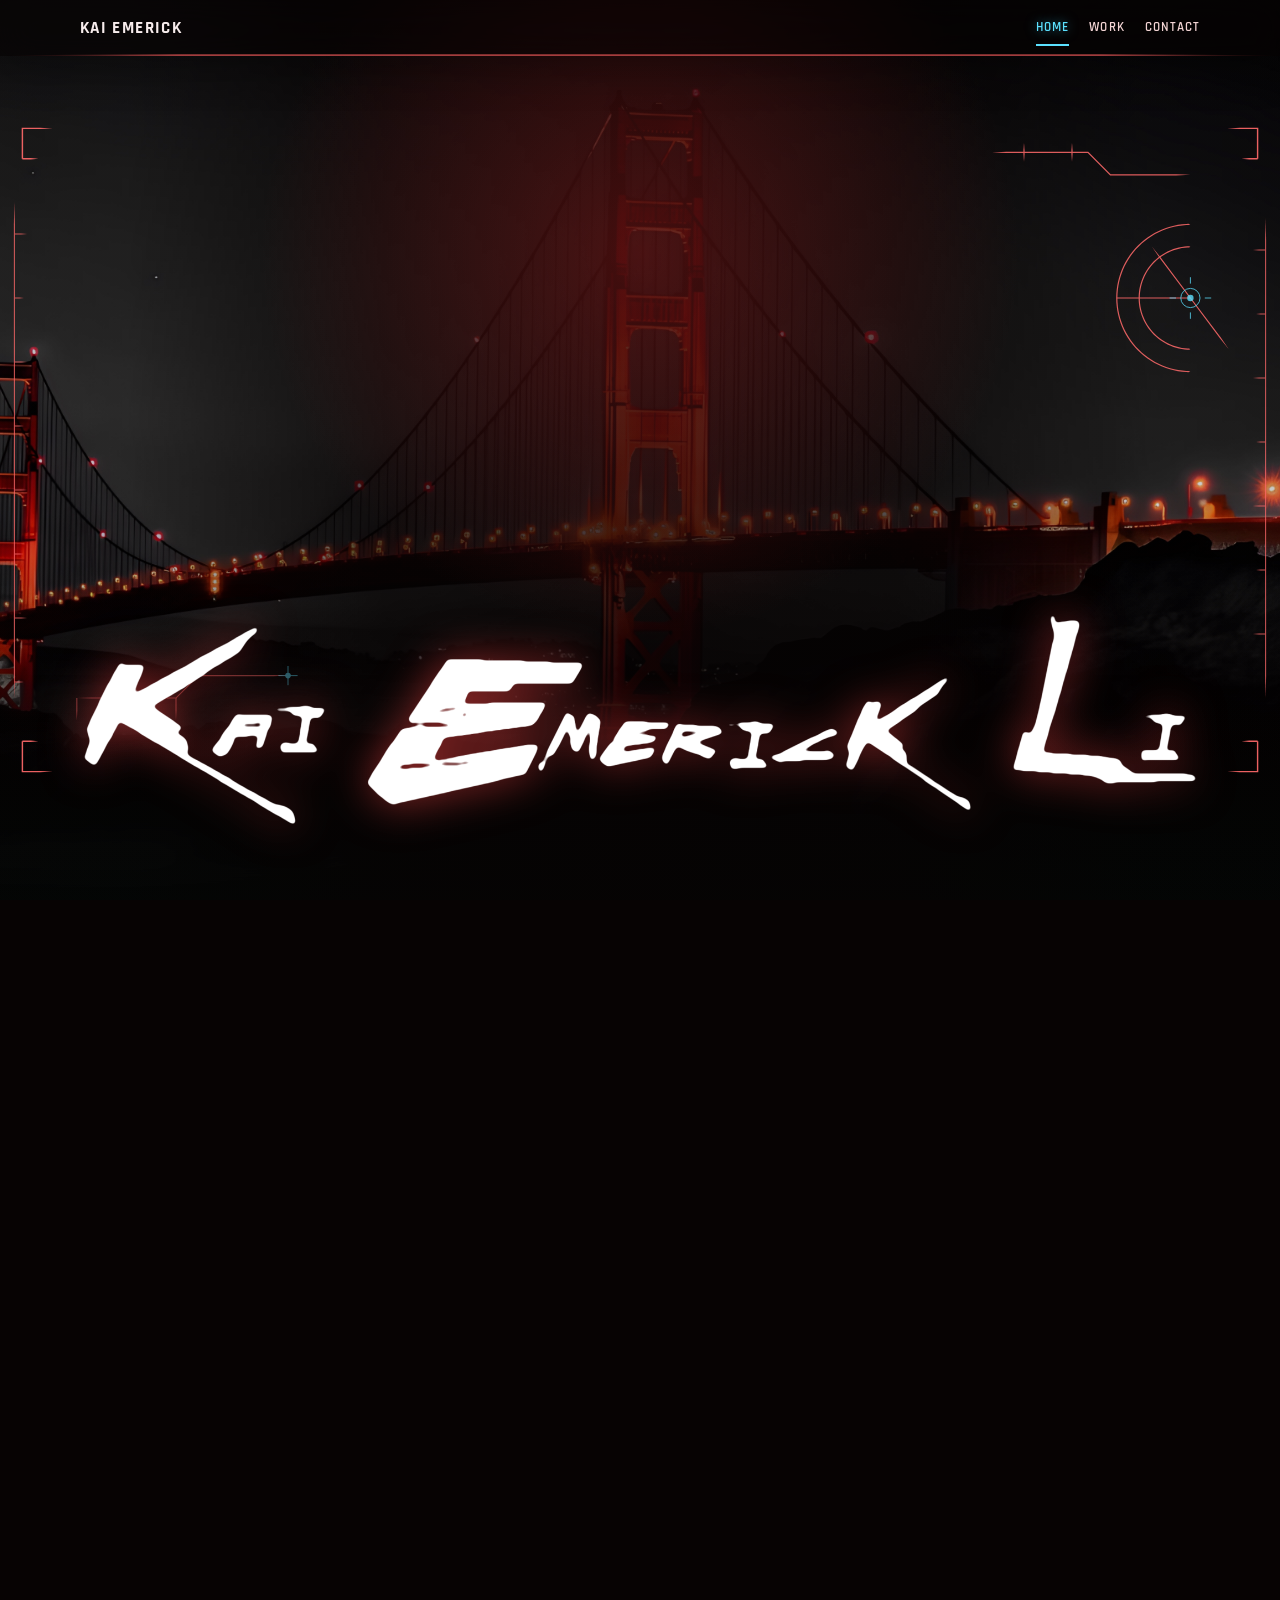
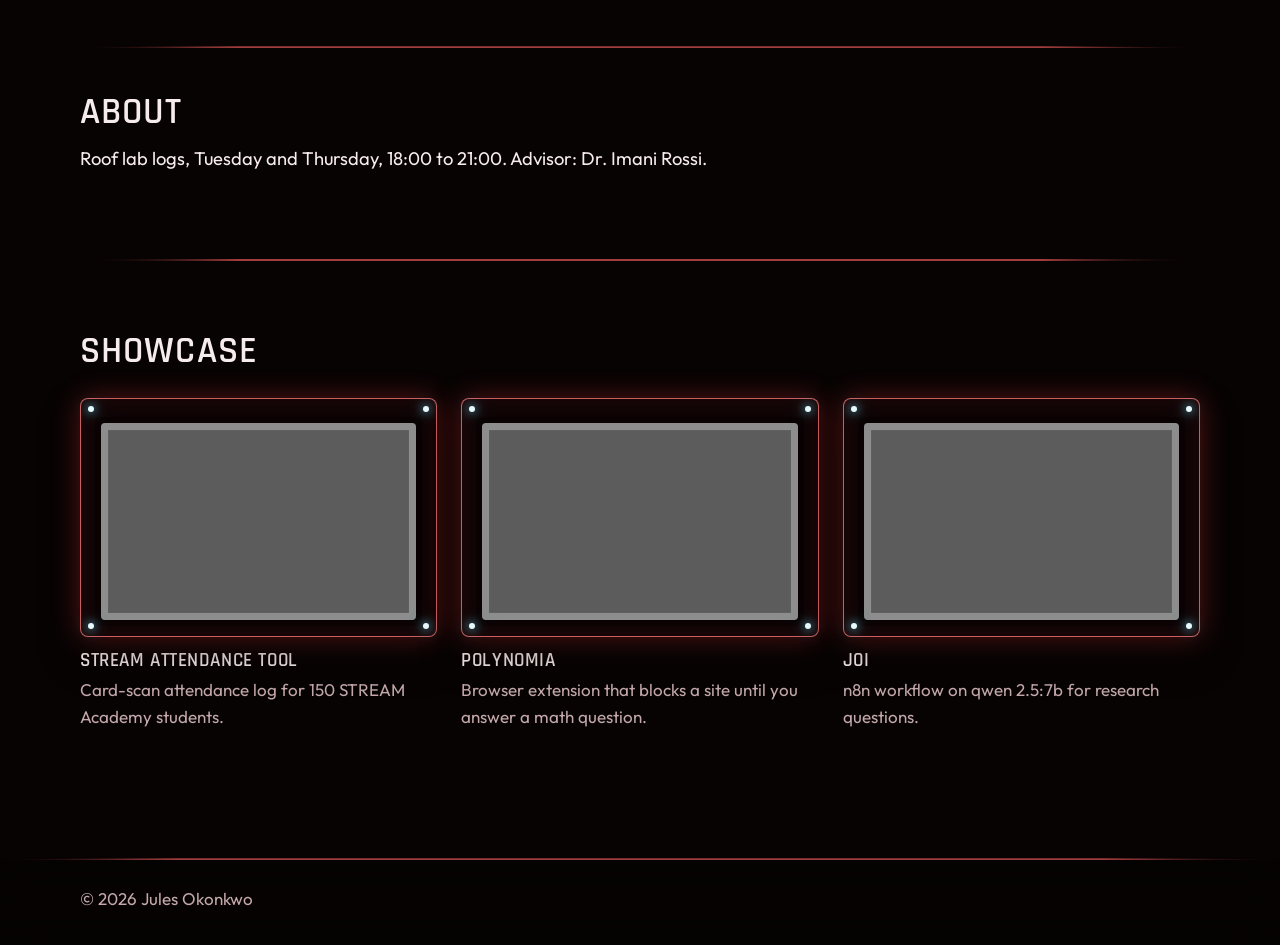
<file: index.html>
<!DOCTYPE html>
<html lang="en">
<head>
  <meta charset="utf-8">
  <meta name="viewport" content="width=device-width, initial-scale=1">
  <title>Jules Okonkwo, survey systems student</title>
  <meta name="description" content="Jules Okonkwo is a third-year aerospace computing student at North Meridian Institute.">
  <meta name="theme-color" content="#070303">
  <link rel="icon" href="assets/favicon.svg" type="image/svg+xml">
  <link rel="preconnect" href="https://fonts.googleapis.com">
  <link rel="preconnect" href="https://fonts.gstatic.com" crossorigin>
  <link href="https://fonts.googleapis.com/css2?family=Outfit:wght@400;500;600&family=Rajdhani:wght@500;600;700&display=swap" rel="stylesheet">
  <link rel="stylesheet" href="assets/css/site.css?v=45">
</head>
<body>
  <div class="atmosphere" aria-hidden="true"></div>
  <div class="haze" aria-hidden="true"></div>
  <div class="wireframe" aria-hidden="true">
    <img src="assets/img/wire.svg?v=4" alt="">
  </div>
  <a class="skip" href="#content">Skip to content</a>
  <header class="mast">
    <div class="wrap mast-inner">
      <a class="brand" href="index.html">Kai Emerick</a>
      <nav aria-label="Site">
        <a href="index.html" aria-current="page">Home</a>
        <a href="work.html">Work</a>
        <a href="contact.html">Contact</a>
      </nav>
    </div>
  </header>
  <main id="content">
    <section class="opener" aria-hidden="true"></section>
    <div class="wrap page">
    <div class="split hero">
      <div>
        <div class="title-slot">
          <span class="title-ghost" aria-hidden="true"><img class="title-mark" src="assets/img/wordmark.png?v=2" alt="" width="4047" height="783"></span>
          <h1 class="title-live is-flight"><button type="button" class="title-play" aria-label="Kai Emerick Li. Continue."><img class="title-mark" src="assets/img/wordmark.png?v=2" alt="" width="4047" height="783"></button></h1>
        </div>
        <div class="hero-rest">
          <hr class="rule">
          <div class="prose">
            <p class="lead">As an aspiring engineer, I’m an ambitious and seasoned student with a variety of leadership experiences in both STEM and humanities on top of years of experimentation/team participation in engineering projects. I’ve worked on traditional robotics with Arduinos and SBCs, as well as Linux systems, home servers, agent workflows, swe, hosting local models, deploying harnesses.</p>
            <p>Currently, I'm a high school senior at San Leandro High School.</p>
            <p>Spring 2027. Looking for a summer internship.</p>
          </div>
        </div>
      </div>
      <figure class="plate plate-portrait hero-frame">
        <span class="screw" aria-hidden="true"></span>
        <span class="screw" aria-hidden="true"></span>
        <span class="screw" aria-hidden="true"></span>
        <span class="screw" aria-hidden="true"></span>
        <div class="well">
          <img src="assets/frames/portrait.svg?v=3" alt="Empty photo frame" width="600" height="800">
        </div>
      </figure>
    </div>
    <section class="band" id="about">
      <h2>About</h2>
      <p class="lead">Roof lab logs, Tuesday and Thursday, 18:00 to 21:00. Advisor: Dr. Imani Rossi.</p>
      <p2>​</p2> <!-- This blank is intentional -->
    </section>
    <section class="band">
      <p2>​</p2> <!-- This blank is intentional -->
      <h2>Showcase</h2>
      <div class="sheet">
        <a class="card" href="work.html#drift">
          <figure class="plate plate-still">
            <span class="screw" aria-hidden="true"></span>
            <span class="screw" aria-hidden="true"></span>
            <span class="screw" aria-hidden="true"></span>
            <span class="screw" aria-hidden="true"></span>
            <div class="well">
              <img src="assets/frames/drift.svg?v=3" alt="Empty photo frame" width="800" height="500">
            </div>
          </figure>
          <h3>STREAM Attendance Tool</h3>
          <p>Card-scan attendance log for 150 STREAM Academy students.</p>
        </a>
        <a class="card" href="work.html#hull">
          <figure class="plate plate-still">
            <span class="screw" aria-hidden="true"></span>
            <span class="screw" aria-hidden="true"></span>
            <span class="screw" aria-hidden="true"></span>
            <span class="screw" aria-hidden="true"></span>
            <div class="well">
              <img src="assets/frames/hull.svg?v=3" alt="Empty photo frame" width="800" height="500">
            </div>
          </figure>
          <h3>Polynomia</h3>
          <p>Browser extension that blocks a site until you answer a math question.</p>
        </a>
        <a class="card" href="work.html#band">
          <figure class="plate plate-still">
            <span class="screw" aria-hidden="true"></span>
            <span class="screw" aria-hidden="true"></span>
            <span class="screw" aria-hidden="true"></span>
            <span class="screw" aria-hidden="true"></span>
            <div class="well">
              <img src="assets/frames/band.svg?v=3" alt="Empty photo frame" width="800" height="500">
            </div>
          </figure>
          <h3>JOI</h3>
          <p>n8n workflow on qwen 2.5:7b for research questions.</p>
        </a>
      </div>
    </section>
    </div>
  </main>
  <footer class="colophon">
    <div class="wrap">
      <p>© 2026 Jules Okonkwo</p>
    </div>
  </footer>
  <script src="assets/js/site.js?v=18"></script>
</body>
</html>
</file>
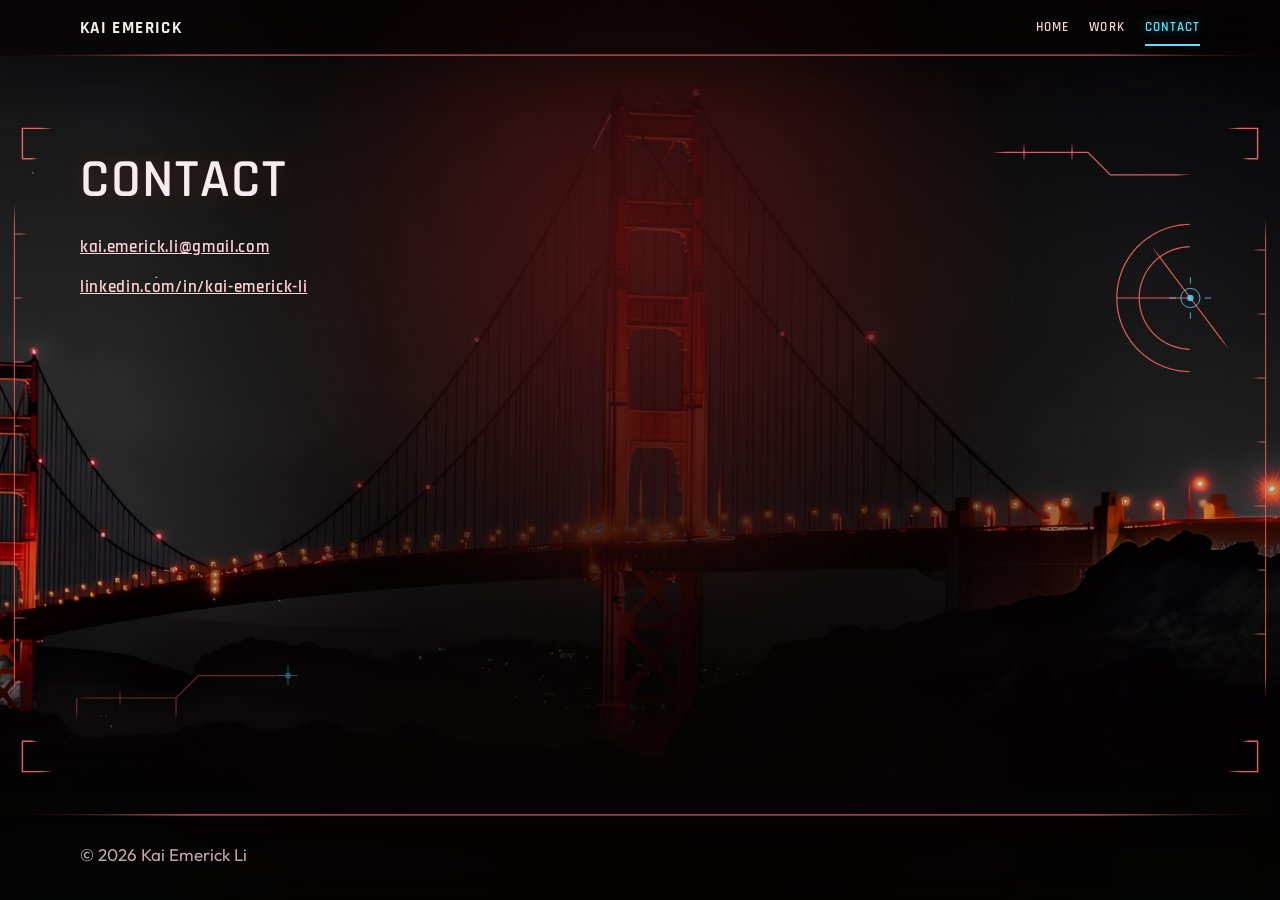
<file: contact.html>
<!DOCTYPE html>
<html lang="en">
<head>
  <meta charset="utf-8">
  <meta name="viewport" content="width=device-width, initial-scale=1">
  <title>Contact, Kai Emerick Li</title>
  <meta name="description" content="Email Kai Emerick Li at kai.emerick.li@gmail.com, or message him on LinkedIn.">
  <meta name="theme-color" content="#070303">
  <link rel="icon" href="assets/favicon.svg" type="image/svg+xml">
  <link rel="preconnect" href="https://fonts.googleapis.com">
  <link rel="preconnect" href="https://fonts.gstatic.com" crossorigin>
  <link href="https://fonts.googleapis.com/css2?family=Outfit:wght@400;500;600&family=Rajdhani:wght@500;600;700&display=swap" rel="stylesheet">
  <link rel="stylesheet" href="assets/css/site.css?v=45">
</head>
<body>
  <div class="atmosphere" aria-hidden="true"></div>
  <div class="wireframe" aria-hidden="true">
    <img src="assets/img/wire.svg?v=4" alt="">
  </div>
  <a class="skip" href="#content">Skip to content</a>
  <header class="mast">
    <div class="wrap mast-inner">
      <a class="brand" href="index.html">Kai Emerick</a>
      <nav aria-label="Site">
        <a href="index.html">Home</a>
        <a href="work.html">Work</a>
        <a href="contact.html" aria-current="page">Contact</a>
      </nav>
    </div>
  </header>
  <main id="content" class="wrap page">
    <h1>Contact</h1>
    <ul class="reach">
      <li><a href="mailto:kai.emerick.li@gmail.com">kai.emerick.li@gmail.com</a></li>
      <li><a href="https://www.linkedin.com/in/kai-emerick-li/">linkedin.com/in/kai-emerick-li</a></li>
    </ul>
  </main>
  <footer class="colophon">
    <div class="wrap">
      <p>© 2026 Kai Emerick Li</p>
    </div>
  </footer>
  <script src="assets/js/site.js?v=18"></script>
</body>
</html>
</file>
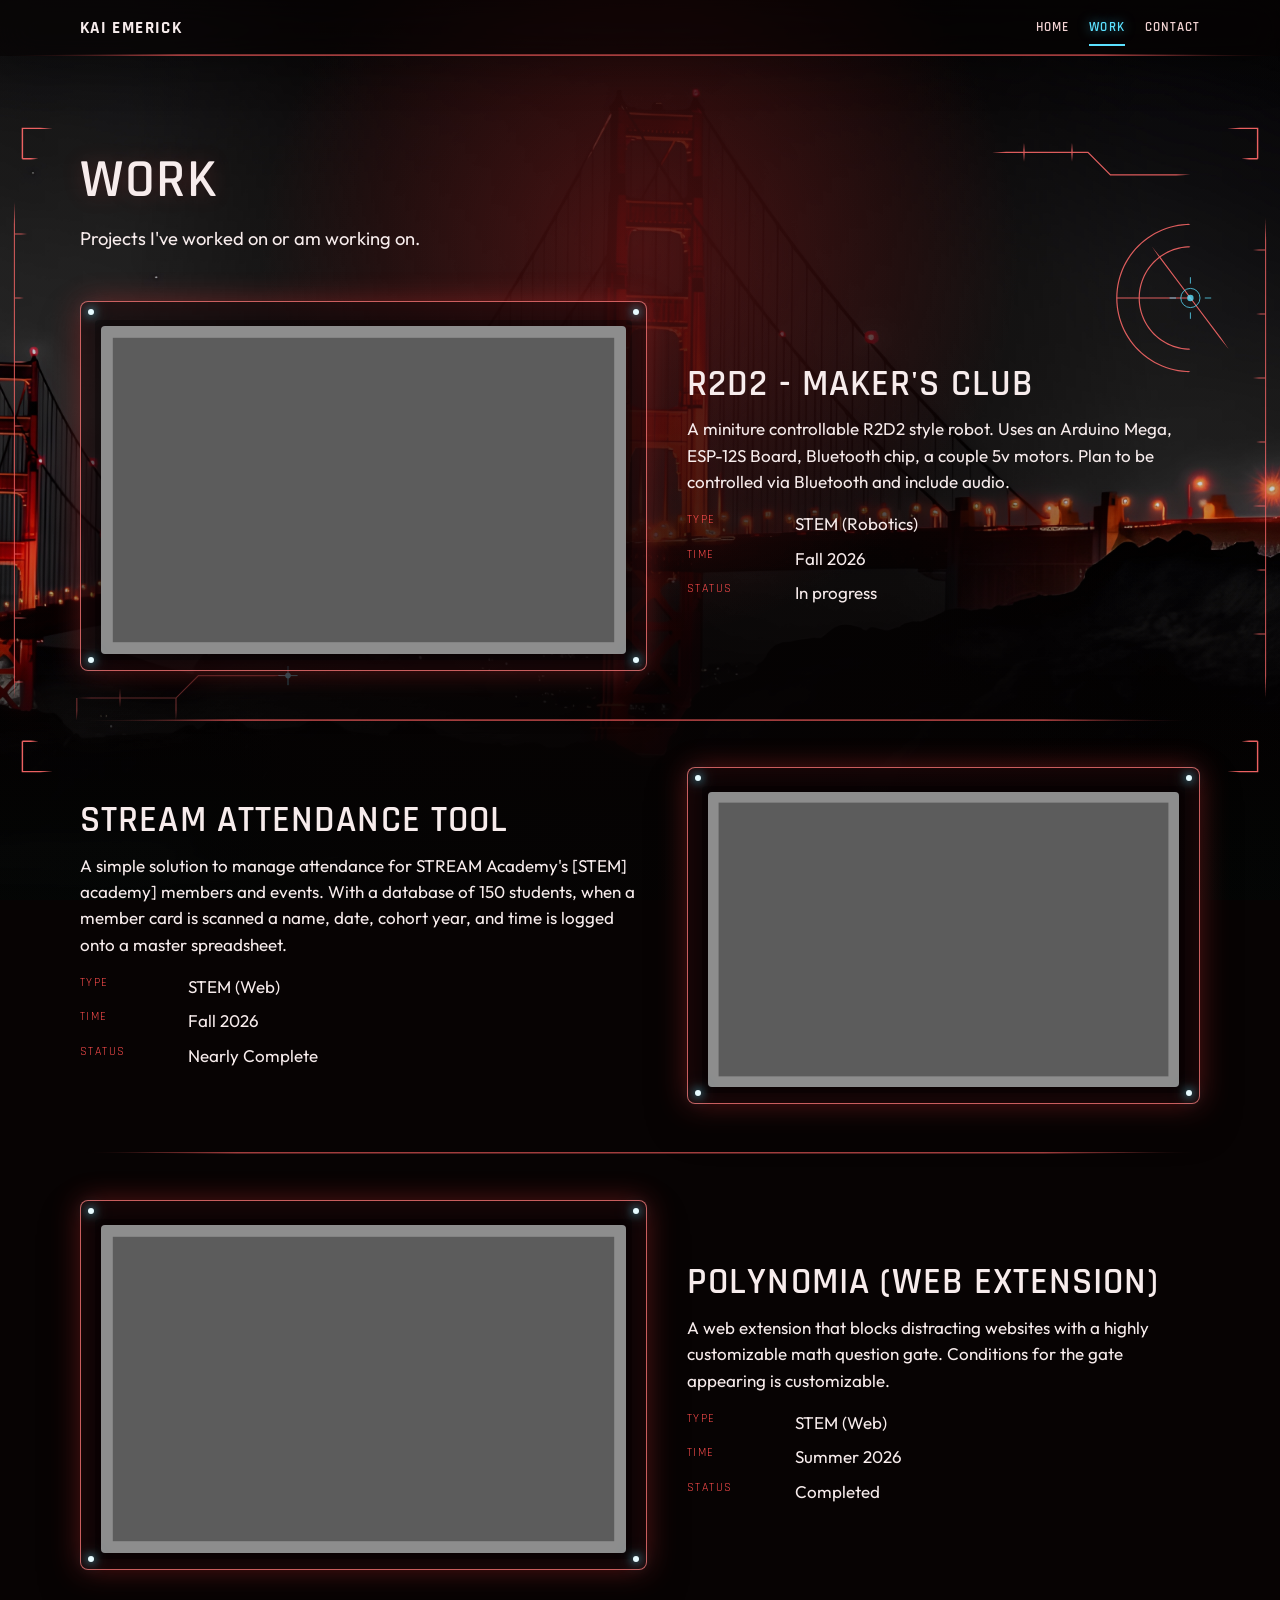
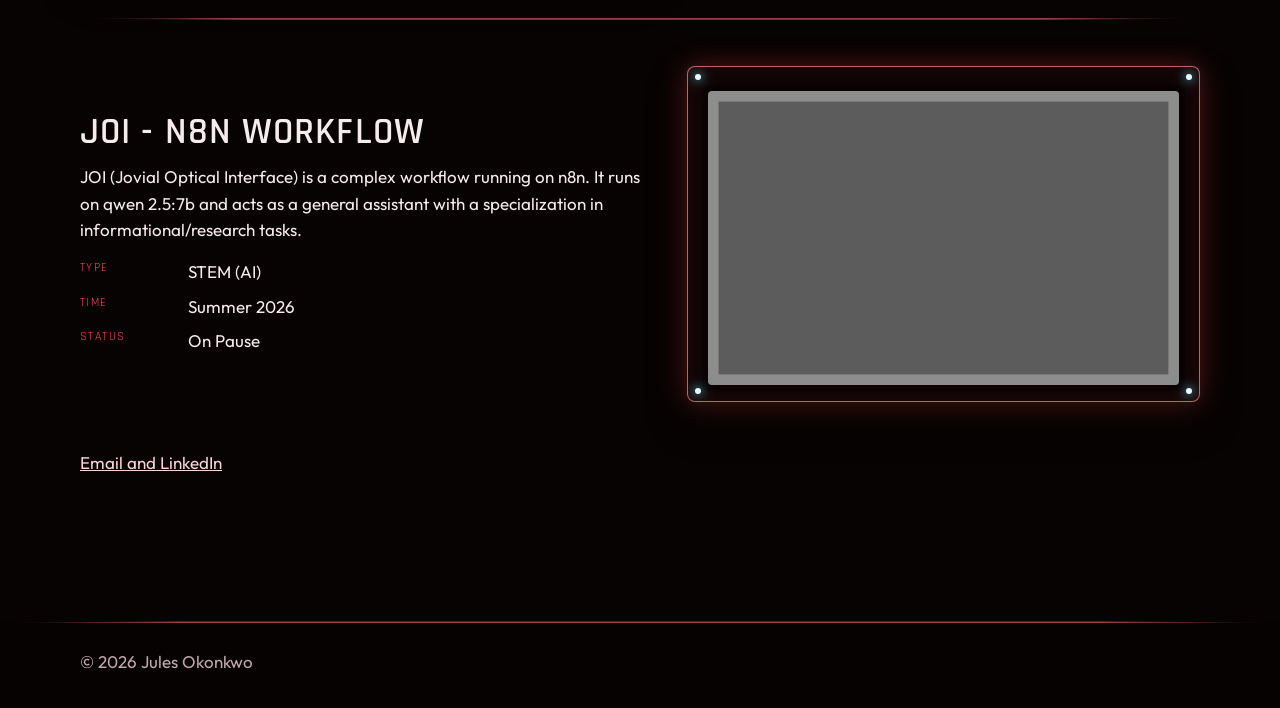
<file: work.html>
<!DOCTYPE html>
<html lang="en">
<head>
  <meta charset="utf-8">
  <meta name="viewport" content="width=device-width, initial-scale=1">
  <title>Work, Jules Okonkwo</title>
  <meta name="description" content="Three class projects: a satellite pass log, a cube sat repair log, and an SDR cleanup script.">
  <meta name="theme-color" content="#070303">
  <link rel="icon" href="assets/favicon.svg" type="image/svg+xml">
  <link rel="preconnect" href="https://fonts.googleapis.com">
  <link rel="preconnect" href="https://fonts.gstatic.com" crossorigin>
  <link href="https://fonts.googleapis.com/css2?family=Outfit:wght@400;500;600&family=Rajdhani:wght@500;600;700&display=swap" rel="stylesheet">
  <link rel="stylesheet" href="assets/css/site.css?v=45">
</head>
<body>
  <div class="atmosphere" aria-hidden="true"></div>
  <div class="wireframe" aria-hidden="true">
    <img src="assets/img/wire.svg?v=4" alt="">
  </div>
  <a class="skip" href="#content">Skip to content</a>
  <header class="mast">
    <div class="wrap mast-inner">
      <a class="brand" href="index.html">Kai Emerick</a>
      <nav aria-label="Site">
        <a href="index.html">Home</a>
        <a href="work.html" aria-current="page">Work</a>
        <a href="contact.html">Contact</a>
      </nav>
    </div>
  </header>
  <main id="content" class="wrap page">
    <h1>Work</h1>
    <p class="lead">Projects I've worked on or am working on.</p>

    <article class="job" id="lab">
      <figure class="plate plate-still">
        <span class="screw" aria-hidden="true"></span>
        <span class="screw" aria-hidden="true"></span>
        <span class="screw" aria-hidden="true"></span>
        <span class="screw" aria-hidden="true"></span>
        <div class="well">
          <img src="assets/frames/drift.svg?v=3" alt="Empty photo frame" width="800" height="500">
        </div>
      </figure>
      <div class="prose">
        <h2>R2D2 - Maker's Club</h2>
        <p>A miniture controllable R2D2 style robot. Uses an Arduino Mega, ESP-12S Board, Bluetooth chip, a couple 5v motors. Plan to be controlled via Bluetooth and include audio.</p>
        <dl class="meta">
          <dt>Type</dt>
          <dd>STEM (Robotics)</dd>
          <dt>Time</dt>
          <dd>Fall 2026</dd>
          <dt>Status</dt>
          <dd>In progress</dd>
        </dl>
      </div>
    </article>

    <article class="job flip" id="drift">
      <figure class="plate plate-still">
        <span class="screw" aria-hidden="true"></span>
        <span class="screw" aria-hidden="true"></span>
        <span class="screw" aria-hidden="true"></span>
        <span class="screw" aria-hidden="true"></span>
        <div class="well">
          <img src="assets/frames/drift.svg?v=3" alt="Empty photo frame" width="800" height="500">
        </div>
      </figure>
      <div class="prose">
        <h2>STREAM Attendance Tool</h2>
        <p>A simple solution to manage attendance for STREAM Academy's [STEM] academy] members and events. With a database of 150 students, when a member card is scanned a name, date, cohort year, and time is logged onto a master spreadsheet.</p>
        <dl class="meta">
          <dt>Type</dt>
          <dd>STEM (Web)</dd>
          <dt>Time</dt>
          <dd>Fall 2026</dd>
          <dt>Status</dt>
          <dd>Nearly Complete</dd>
        </dl>
      </div>
    </article>

    <article class="job" id="hull">
      <figure class="plate plate-still">
        <span class="screw" aria-hidden="true"></span>
        <span class="screw" aria-hidden="true"></span>
        <span class="screw" aria-hidden="true"></span>
        <span class="screw" aria-hidden="true"></span>
        <div class="well">
          <img src="assets/frames/hull.svg?v=3" alt="Empty photo frame" width="800" height="500">
        </div>
      </figure>
      <div class="prose">
        <h2>Polynomia (Web Extension)</h2>
        <p>A web extension that blocks distracting websites with a highly customizable math question gate. Conditions for the gate appearing is customizable.</p>
        <dl class="meta">
          <dt>Type</dt>
          <dd>STEM (Web)</dd>
          <dt>Time</dt>
          <dd>Summer 2026</dd>
          <dt>Status</dt>
          <dd>Completed</dd>
        </dl>
      </div>
    </article>

    <article class="job flip" id="band">
      <figure class="plate plate-still">
        <span class="screw" aria-hidden="true"></span>
        <span class="screw" aria-hidden="true"></span>
        <span class="screw" aria-hidden="true"></span>
        <span class="screw" aria-hidden="true"></span>
        <div class="well">
          <img src="assets/frames/band.svg?v=3" alt="Empty photo frame" width="800" height="500">
        </div>
      </figure>
      <div class="prose">
        <h2>JOI - n8n workflow</h2>
        <p>JOI (Jovial Optical Interface) is a complex workflow running on n8n. It runs on qwen 2.5:7b and acts as a general assistant with a specialization in informational/research tasks.</p>
        <dl class="meta">
          <dt>Type</dt>
          <dd>STEM (AI)</dd>
          <dt>Time</dt>
          <dd>Summer 2026</dd>
          <dt>Status</dt>
          <dd>On Pause</dd>
        </dl>
      </div>
    </article>

    <p class="next"><a href="contact.html">Email and LinkedIn</a></p>
  </main>
  <footer class="colophon">
    <div class="wrap">
      <p>© 2026 Jules Okonkwo</p>
    </div>
  </footer>
  <script src="assets/js/site.js?v=18"></script>
</body>
</html>
</file>
<file: assets/css/site.css>
*,
*::before,
*::after {
  box-sizing: border-box;
  font-style: normal;
}

:root {
  color-scheme: dark;
  --bg: #070303;
  --panel: rgb(22 8 10 / 68%);
  --line: rgb(255 96 96 / 62%);
  --text: #f7ecec;
  --muted: #c4a8ab;
  --glow: #ff4d4d;
  --glow-soft: #ffd4d4;
  --accent: #5ce1ff;
  --ink: #2a080a;
  --danger: #ff4d4d;
  --space-1: 4px;
  --space-2: 8px;
  --space-3: 12px;
  --space-4: 16px;
  --space-5: 20px;
  --space-6: 24px;
  --space-8: 32px;
  --space-12: 48px;
  --space-16: 64px;
  --haze: 0;
  --font-display: Rajdhani, "Segoe UI", sans-serif;
  --font-body: Outfit, "Segoe UI", sans-serif;
}

html {
  scroll-behavior: smooth;
}

body {
  margin: 0;
  min-height: 100vh;
  min-height: 100dvh;
  display: flex;
  flex-direction: column;
  font-family: var(--font-body);
  font-size: 1.0625rem;
  font-weight: 400;
  line-height: 1.55;
  color: var(--text);
  background: var(--bg);
  -webkit-font-smoothing: antialiased;
}

body::after {
  content: "";
  position: fixed;
  inset: 0;
  z-index: 0;
  pointer-events: none;
  background:
    radial-gradient(ellipse at 50% 28%, rgb(255 50 50 / 26%), transparent 42%),
    linear-gradient(
      to right,
      rgb(6 3 3 / 22%) 0%,
      rgb(6 3 3 / 18%) 10%,
      rgb(6 3 3 / 70%) 30%,
      rgb(6 3 3 / 82%) 50%,
      rgb(6 3 3 / 70%) 70%,
      rgb(6 3 3 / 18%) 90%,
      rgb(6 3 3 / 22%) 100%
    ),
    linear-gradient(
      to bottom,
      rgb(6 3 3 / 20%) 0%,
      transparent 14%,
      transparent 62%,
      rgb(6 3 3 / 45%) 82%,
      #030605 100%
    );
}

.atmosphere,
.atmosphere::before,
.atmosphere::after {
  background-image: url("../img/bridge.jpg?v=2");
  background-repeat: no-repeat;
  background-size: cover;
  background-position: center top;
}

.atmosphere {
  position: fixed;
  z-index: 0;
  inset: 0;
  overflow: hidden;
  pointer-events: none;
  background-color: transparent;
}

.atmosphere::before,
.atmosphere::after {
  content: "";
  position: absolute;
  inset: 0;
  pointer-events: none;
}

.atmosphere::before {
  filter: blur(5px) saturate(1.08);
  -webkit-mask-image: linear-gradient(to top, #000 0%, #000 4%, transparent 25%);
  mask-image: linear-gradient(to top, #000 0%, #000 4%, transparent 25%);
}

.atmosphere::after {
  filter: blur(14px) saturate(1.12);
  -webkit-mask-image: linear-gradient(to top, #000 0%, rgb(0 0 0 / 70%) 8%, transparent 25%);
  mask-image: linear-gradient(to top, #000 0%, rgb(0 0 0 / 70%) 8%, transparent 25%);
}

.haze {
  position: fixed;
  inset: 0;
  z-index: 0;
  pointer-events: none;
  -webkit-backdrop-filter: blur(calc(var(--haze) * 8px));
  backdrop-filter: blur(calc(var(--haze) * 8px));
}

@media (prefers-reduced-motion: reduce) {
  .haze {
    display: none;
  }
}

@media (max-width: 700px) {
  body::after {
    background:
      radial-gradient(ellipse at 50% 18%, rgb(255 50 50 / 22%), transparent 42%),
      linear-gradient(
        to bottom,
        rgb(6 3 3 / 20%) 0%,
        rgb(6 3 3 / 45%) 28%,
        rgb(6 3 3 / 82%) 62%,
        #030605 100%
      );
  }
}

@media (prefers-reduced-motion: reduce) {
  html {
    scroll-behavior: auto;
  }

  .opener {
    display: none;
  }

  .title-ghost {
    display: none;
  }

  .title-live {
    position: static;
    width: 100%;
  }

  .hero-rest,
  .hero-frame,
  .hero .rule,
  .reveal,
  .plate img,
  .held {
    opacity: 1;
    transform: none;
    transition: none;
    animation: none;
  }
}

::selection {
  background: var(--glow);
  color: var(--ink);
}

img {
  max-width: 100%;
  height: auto;
}

a {
  color: var(--glow-soft);
}

a:hover {
  color: #fff;
}

:focus-visible {
  outline: 2px solid var(--glow);
  outline-offset: 3px;
}

.skip {
  position: absolute;
  left: var(--space-4);
  top: -48px;
  z-index: 30;
  padding: var(--space-2) var(--space-3);
  background: var(--glow);
  color: var(--ink);
  border-radius: 6px;
  text-decoration: none;
  font-family: var(--font-display);
}

.skip:focus {
  top: var(--space-3);
}

.wrap {
  width: min(1120px, calc(100% - 32px));
  margin-inline: auto;
}

.mast,
.page,
.colophon {
  position: relative;
  z-index: 1;
}

.mast {
  position: sticky;
  top: 0;
  z-index: 20;
  background: rgb(6 3 3 / 58%);
  border-bottom: 0;
  box-shadow: 0 12px 40px rgb(0 0 0 / 28%);
  -webkit-backdrop-filter: blur(18px);
  backdrop-filter: blur(18px);
}

.mast::before {
  content: "";
  position: absolute;
  left: 0;
  right: 0;
  top: -100vh;
  height: 100vh;
  z-index: -1;
  pointer-events: none;
  background: rgb(11 5 5);
}

.mast::after,
.band::before,
.job + .job::before,
.colophon::before {
  content: "";
  position: absolute;
  left: 0;
  right: 0;
  height: 2px;
  pointer-events: none;
  background: linear-gradient(
    90deg,
    transparent 0%,
    var(--line) 14%,
    var(--line) 86%,
    transparent 100%
  );
  clip-path: polygon(0 50%, 14% 0, 86% 0, 100% 50%, 86% 100%, 14% 100%);
}

.mast::after {
  bottom: 0;
}

.band,
.job {
  position: relative;
}

.band::before,
.job + .job::before,
.colophon::before {
  top: 0;
}

.mast-inner {
  display: flex;
  flex-wrap: wrap;
  align-items: center;
  gap: var(--space-3) var(--space-6);
  min-height: 56px;
  padding-block: 10px;
}

.brand {
  display: inline-flex;
  align-items: center;
  gap: 10px;
  color: var(--text);
  text-decoration: none;
  font-family: var(--font-display);
  font-weight: 700;
  letter-spacing: 0.08em;
  text-transform: uppercase;
}

.brand-mark {
  display: inline-grid;
  place-items: center;
  width: 36px;
  height: 36px;
  border: 1px solid rgb(255 90 90 / 70%);
  border-radius: 6px;
  color: var(--glow);
  box-shadow: 0 0 16px rgb(255 70 70 / 28%);
  font-size: 0.72rem;
}

.clock {
  margin: 0;
  color: var(--muted);
  font-family: var(--font-display);
  font-size: 0.82rem;
  letter-spacing: 0.08em;
  text-transform: uppercase;
}

.clock time {
  font-variant-numeric: tabular-nums;
  color: var(--text);
}

.mast nav {
  display: flex;
  flex-wrap: wrap;
  gap: var(--space-2) var(--space-5, 20px);
}

.mast nav a {
  padding-block: var(--space-2);
  color: #f3d4d4;
  text-decoration: none;
  font-family: var(--font-display);
  font-weight: 600;
  font-size: 0.82rem;
  letter-spacing: 0.08em;
  text-transform: uppercase;
  transition: color 160ms ease-out, box-shadow 160ms ease-out;
}

.mast nav a:hover {
  color: #fff;
}

.mast nav a[aria-current="page"] {
  color: var(--accent);
  text-shadow: 0 0 12px rgb(80 225 255 / 55%);
  box-shadow: inset 0 -2px 0 var(--accent);
}

@media (min-width: 900px) {
  .wrap {
    width: min(1120px, calc(100% - 96px));
  }

  .mast-inner {
    display: flex;
    justify-content: space-between;
  }
}

.page {
  flex: 1 0 auto;
  padding-block: 72px 96px;
}

.opener {
  height: 100vh;
  height: 100dvh;
}

.title-slot {
  position: relative;
}

.title-ghost {
  visibility: hidden;
  display: block;
}

.title-mark {
  display: block;
  width: 100%;
  height: auto;
}

.title-live {
  position: absolute;
  top: 0;
  left: 0;
  width: 100%;
  margin: 0;
  z-index: 5;
}

.title-live .title-mark {
  filter: drop-shadow(0 0 22px rgb(255 70 70 / 55%));
}

.title-play {
  display: block;
  width: 100%;
  margin: 0;
  padding: 0;
  border: 0;
  background: none;
  color: inherit;
  font: inherit;
  cursor: pointer;
}

.title-play:disabled {
  opacity: 1;
  cursor: default;
}

.title-live.is-flight {
  position: fixed;
  top: 0;
  left: 0;
  bottom: auto;
  width: var(--title-w, min(92vw, 1040px));
  transform: translate3d(
    var(--title-x, max(16px, calc((100vw - min(1120px, 100vw - 32px)) / 2))),
    var(--title-y, calc(100dvh - 28vh)),
    0
  );
}

.hero {
  --settle: 0;
}

.hero-rest,
.hero-frame {
  opacity: var(--settle, 1);
}

.hero-rest {
  transform: translate3d(0, calc((1 - var(--settle, 1)) * 36px), 0);
}

.hero-frame {
  transform: translate3d(calc((1 - var(--settle, 1)) * 72px), 0, 0);
}

.hero .rule {
  transform: scaleX(var(--settle, 1));
  transform-origin: left center;
}

.reveal {
  opacity: 0;
  transform: translate3d(0, 14px, 0);
  transition: opacity 480ms ease-out, transform 480ms ease-out;
}

.sheet .reveal:nth-child(2) {
  transition-delay: 70ms;
}

.sheet .reveal:nth-child(3) {
  transition-delay: 140ms;
}

.reveal.is-in,
.reveal:focus-within {
  opacity: 1;
  transform: none;
}

#about {
  scroll-margin-top: 88px;
}

.band {
  margin-top: var(--space-12);
  padding-top: var(--space-12);
}

.band h2 {
  margin-top: 0;
}

.wireframe {
  position: fixed;
  inset: 0;
  z-index: 1;
  pointer-events: none;
}

.wireframe img {
  width: 100%;
  height: 100%;
  object-fit: fill;
}

@media (min-width: 800px) {
  .page {
    padding-block: 96px 128px;
  }
}

h1,
h2,
h3,
.button,
.kicker,
.meta dt,
th {
  font-family: var(--font-display);
}

h1,
h2,
h3 {
  font-weight: 600;
  letter-spacing: 0.03em;
  line-height: 1.05;
}

.display {
  margin: 0;
  font-family: var(--font-display);
  font-size: clamp(2.6rem, 11vw, 6rem);
  font-weight: 700;
  line-height: 0.92;
  letter-spacing: 0.02em;
  text-transform: uppercase;
  text-shadow: 0 0 28px rgb(255 70 70 / 28%);
}

h1 {
  margin: 0 0 var(--space-4);
  font-size: clamp(2.2rem, 5vw, 3.4rem);
  text-transform: uppercase;
  text-shadow: 0 0 22px rgb(255 70 70 / 18%);
}

h2 {
  margin: var(--space-16) 0 var(--space-3);
  font-size: clamp(1.7rem, 3vw, 2.3rem);
  text-transform: uppercase;
}

h3 {
  margin: 14px 0 6px;
  font-size: 1.2rem;
  text-transform: uppercase;
}

.kicker,
.live,
.fact-label,
.meta dt,
.plate figcaption,
th {
  letter-spacing: 0.12em;
  text-transform: uppercase;
}

.kicker {
  margin: 0 0 var(--space-2);
  color: var(--glow);
  font-size: 0.8rem;
  font-weight: 600;
}

.live {
  display: flex;
  align-items: center;
  gap: var(--space-2);
  margin: 0 0 var(--space-3);
  color: var(--glow-soft);
  text-shadow: 0 0 12px rgb(255 70 70 / 35%);
  font-family: var(--font-display);
  font-size: 0.78rem;
}

.pip {
  width: 8px;
  height: 8px;
  border-radius: 50%;
  background: var(--danger);
  box-shadow: 0 0 10px var(--danger);
  animation: blink 1.8s steps(1, end) infinite;
}

@keyframes blink {
  0%,
  55% {
    opacity: 1;
  }

  56%,
  100% {
    opacity: 0.2;
  }
}

@media (prefers-reduced-motion: reduce) {
  .pip {
    animation: none;
  }
}

.rule {
  position: relative;
  width: 100%;
  height: 2px;
  margin: var(--space-5, 20px) 0 var(--space-5, 20px);
  border: 0;
  background: none;
}

.rule::before,
.rule::after {
  content: "";
  position: absolute;
  left: 0;
  right: 0;
  top: 50%;
  pointer-events: none;
  background: linear-gradient(
    90deg,
    transparent 0%,
    var(--accent) 14%,
    var(--accent) 86%,
    transparent 100%
  );
}

.rule::before {
  height: 12px;
  transform: translateY(-50%);
  filter: blur(6px);
  opacity: 0.9;
}

.rule::after {
  height: 2px;
  transform: translateY(-50%);
  clip-path: polygon(0 50%, 14% 0, 86% 0, 100% 50%, 86% 100%, 14% 100%);
}

.prose p,
.lead {
  max-width: 64ch;
}

.lead {
  margin: 0 0 var(--space-3);
  font-size: 1.15rem;
  line-height: 1.5;
}

.prose p {
  margin: 0 0 var(--space-3);
}

.split {
  display: grid;
  gap: var(--space-8);
}

.cta {
  margin: var(--space-2) 0 0;
}

.button {
  display: inline-flex;
  align-items: center;
  justify-content: center;
  min-height: 48px;
  min-width: 160px;
  padding: 0 22px;
  border: 1px solid rgb(255 160 160 / 70%);
  border-radius: 6px;
  background: linear-gradient(180deg, #ffd6d6, #e23b3b);
  color: var(--ink);
  font-weight: 700;
  font-size: 0.95rem;
  letter-spacing: 0.06em;
  text-decoration: none;
  text-transform: uppercase;
  cursor: pointer;
  transition: background 180ms ease-out, box-shadow 180ms ease-out;
  box-shadow:
    0 0 22px rgb(255 60 60 / 42%),
    inset 0 0 12px rgb(255 255 255 / 35%);
}

.button:hover {
  background: linear-gradient(180deg, #ffe8e8, #ff5c5c);
  color: var(--ink);
  box-shadow:
    0 0 34px rgb(255 80 80 / 55%),
    inset 0 0 12px rgb(255 255 255 / 45%);
}

.button:disabled {
  cursor: wait;
  opacity: 0.65;
}

.sheet {
  display: grid;
  gap: var(--space-6);
  margin-top: 1.55em;
}

.card {
  display: flex;
  flex-direction: column;
  color: inherit;
  text-decoration: none;
}

.card p {
  margin: 0;
  color: var(--muted);
}

.card:hover h3 {
  color: var(--glow-soft);
  text-shadow: 0 0 14px rgb(255 70 70 / 40%);
}

.plate {
  position: relative;
  margin: 0;
  padding: 18px 14px 10px;
  border: 1px solid rgb(255 120 120 / 78%);
  border-radius: 8px;
  background: rgb(18 6 8 / 55%);
  transition: border-color 180ms ease-out, box-shadow 180ms ease-out;
  box-shadow:
    0 0 28px rgb(255 60 60 / 32%),
    0 18px 40px rgb(0 0 0 / 35%),
    inset 0 0 30px rgb(255 60 60 / 10%);
}

.screw {
  position: absolute;
  width: 6px;
  height: 6px;
  border-radius: 50%;
  background: #e7fbff;
  box-shadow: 0 0 10px var(--accent), 0 0 18px rgb(80 225 255 / 75%);
}

.screw:nth-child(1) {
  top: 7px;
  left: 7px;
}

.screw:nth-child(2) {
  top: 7px;
  right: 7px;
}

.screw:nth-child(3) {
  bottom: 7px;
  left: 7px;
}

.screw:nth-child(4) {
  right: 7px;
  bottom: 7px;
}

.well {
  overflow: hidden;
  background: rgb(0 0 0 / 28%);
  padding: 6px;
  border-radius: 4px;
}

.plate img {
  display: block;
  width: 100%;
  object-fit: cover;
  border-radius: 4px;
  background: #140809;
  transition: transform 220ms ease-out;
}

.plate:hover img {
  transform: scale(1.03);
}

.plate-portrait img {
  aspect-ratio: 3 / 4;
}

.plate-wide img {
  aspect-ratio: 16 / 9;
}

.plate-still img {
  aspect-ratio: 16 / 10;
}

.plate figcaption {
  display: flex;
  justify-content: space-between;
  gap: var(--space-3);
  margin: 0;
  padding: 12px 18px 4px;
  color: #ffd4d4;
  font-family: var(--font-display);
  font-size: 0.72rem;
}

.card:hover .plate {
  border-color: rgb(255 190 190 / 95%);
  box-shadow:
    0 0 36px rgb(255 70 70 / 48%),
    0 18px 40px rgb(0 0 0 / 4%);
}

.plate-portrait {
  max-width: 340px;
}

.job {
  margin-top: var(--space-12);
  scroll-margin-top: 96px;
}

.job h2,
.block h2 {
  margin-top: 0;
}

.job + .job {
  margin-top: var(--space-12);
  padding-top: var(--space-12);
}

.meta {
  display: grid;
  grid-template-columns: 92px 1fr;
  gap: var(--space-2) var(--space-4);
  margin: var(--space-4) 0 0;
}

.meta dt,
.meta dd {
  margin: 0;
}

.meta dt {
  color: var(--glow);
  font-size: 0.75rem;
}

.block {
  margin-top: var(--space-12);
}

.table-wrap {
  overflow-x: auto;
}

table {
  width: 100%;
  border-collapse: collapse;
}

caption {
  margin-bottom: var(--space-2);
  text-align: left;
  color: var(--muted);
}

th,
td {
  padding: var(--space-3) var(--space-4);
  border-bottom: 1px solid var(--line);
  text-align: left;
  vertical-align: top;
}

th {
  color: var(--glow);
  font-size: 0.75rem;
  font-weight: 600;
}

.reach {
  margin: var(--space-6) 0 0;
  padding: 0;
  list-style: none;
}

.reach li + li {
  margin-top: var(--space-3);
}

.reach a {
  font-family: var(--font-display);
  font-weight: 600;
  letter-spacing: 0.04em;
}

.next {
  margin-top: var(--space-12);
}

.colophon {
  border-top: 0;
  padding-block: 28px 32px;
  color: var(--muted);
  background: rgb(6 3 3 / 36%);
  -webkit-backdrop-filter: blur(18px);
  backdrop-filter: blur(18px);
}

.colophon::after {
  content: "";
  position: absolute;
  left: 0;
  right: 0;
  top: 100%;
  height: 0;
  pointer-events: none;
  box-shadow: 0 50vh 0 50vh rgb(11 5 5);
}

.colophon p {
  margin: 0;
}

@media (min-width: 800px) {
  .sheet {
    grid-template-columns: repeat(3, 1fr);
    gap: var(--space-6);
  }
}

@media (min-width: 900px) {
  .split {
    grid-template-columns: minmax(0, 1.15fr) minmax(260px, 0.85fr);
    gap: var(--space-12);
    align-items: start;
  }

  .hero > :first-child {
    padding-top: 40px;
  }

  .hero .plate-portrait {
    justify-self: end;
    max-width: 420px;
  }

  .job {
    display: grid;
    grid-template-columns: minmax(0, 1.05fr) minmax(0, 0.95fr);
    gap: 40px;
    align-items: center;
  }

  .job.flip .plate {
    order: 2;
  }
}

@media (max-width: 899px) {
  .job.flip .plate {
    order: 0;
  }
}

@media (max-width: 640px) {
  .table-wrap table,
  .table-wrap tbody,
  .table-wrap tr,
  .table-wrap td {
    display: block;
    width: 100%;
  }

  .table-wrap thead {
    display: none;
  }

  .table-wrap tr {
    padding-block: var(--space-2);
    border-bottom: 1px solid var(--line);
  }

  .table-wrap td {
    padding: var(--space-1) 0;
    border: 0;
  }

  .table-wrap td::before {
    content: attr(data-label);
    display: block;
    color: var(--glow);
    font-family: var(--font-display);
    font-size: 0.72rem;
    letter-spacing: 0.08em;
    text-transform: uppercase;
  }
}
</file>
